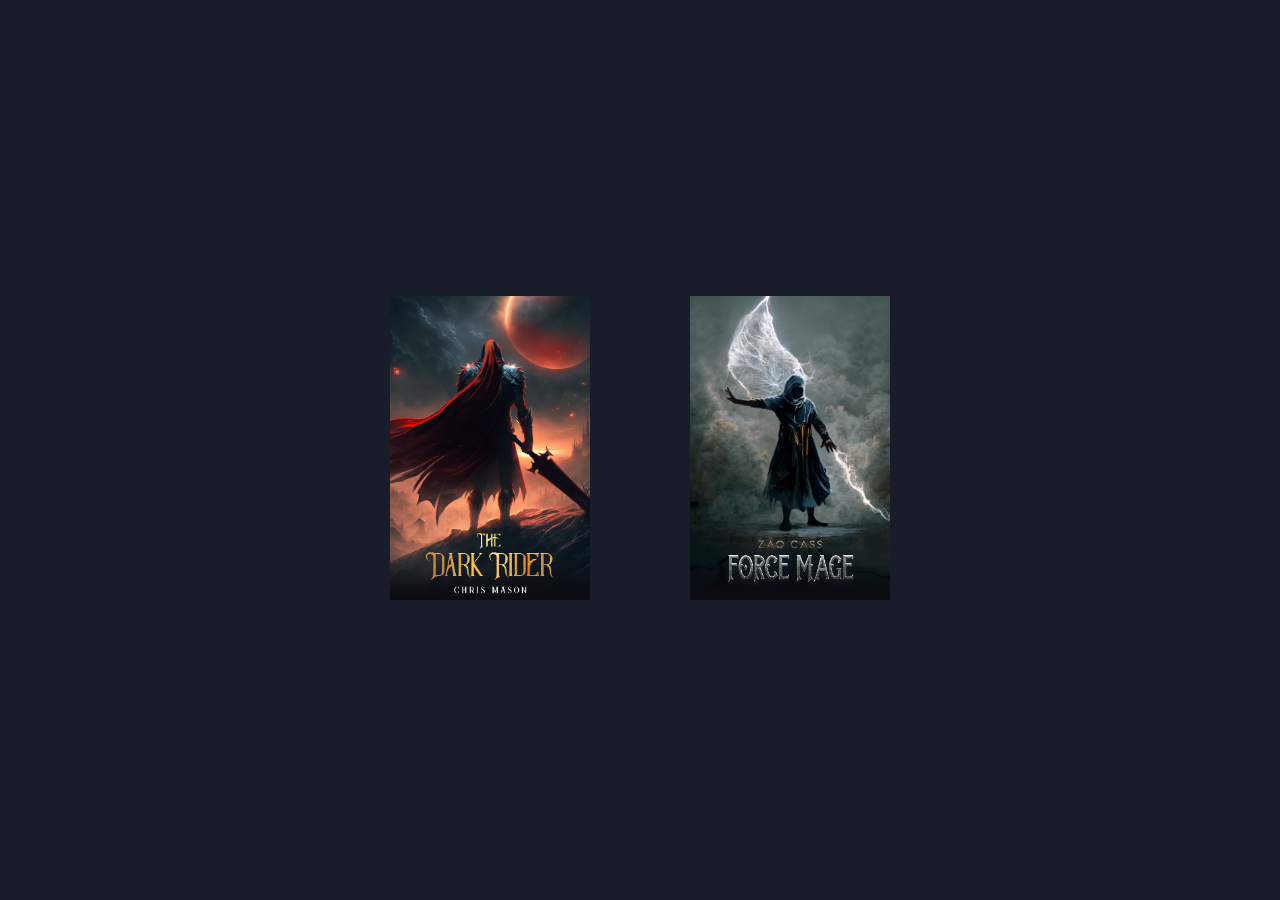
<file: desing card/index.html>
<!DOCTYPE html>
<html lang="en">
	<head>
		<meta charset="UTF-8" />
		<meta http-equiv="X-UA-Compatible" content="IE=edge" />
		<meta name="viewport" content="width=device-width, initial-scale=1.0" />
		<title>Document</title>
		<link rel="stylesheet" href="style.css" />
	</head>
	<body>
		<div class="card">
			<div class="wrapper">
				<img src="./dark_rider-cover.jpg" class="cover-image" />
			</div>
			<img src="./dark_rider-title.png" class="title" />
			<img src="./dark_rider-character.webp" class="character" />
		</div>

		<div class="card">
			<div class="wrapper">
				<img src="./force_mage-cover.jpg" class="cover-image" />
			</div>
			<img src="./force_mage-title.png" class="title" />
			<img src="./force_mage-character.webp" class="character" />
		</div>
	</body>
</html>
</file>
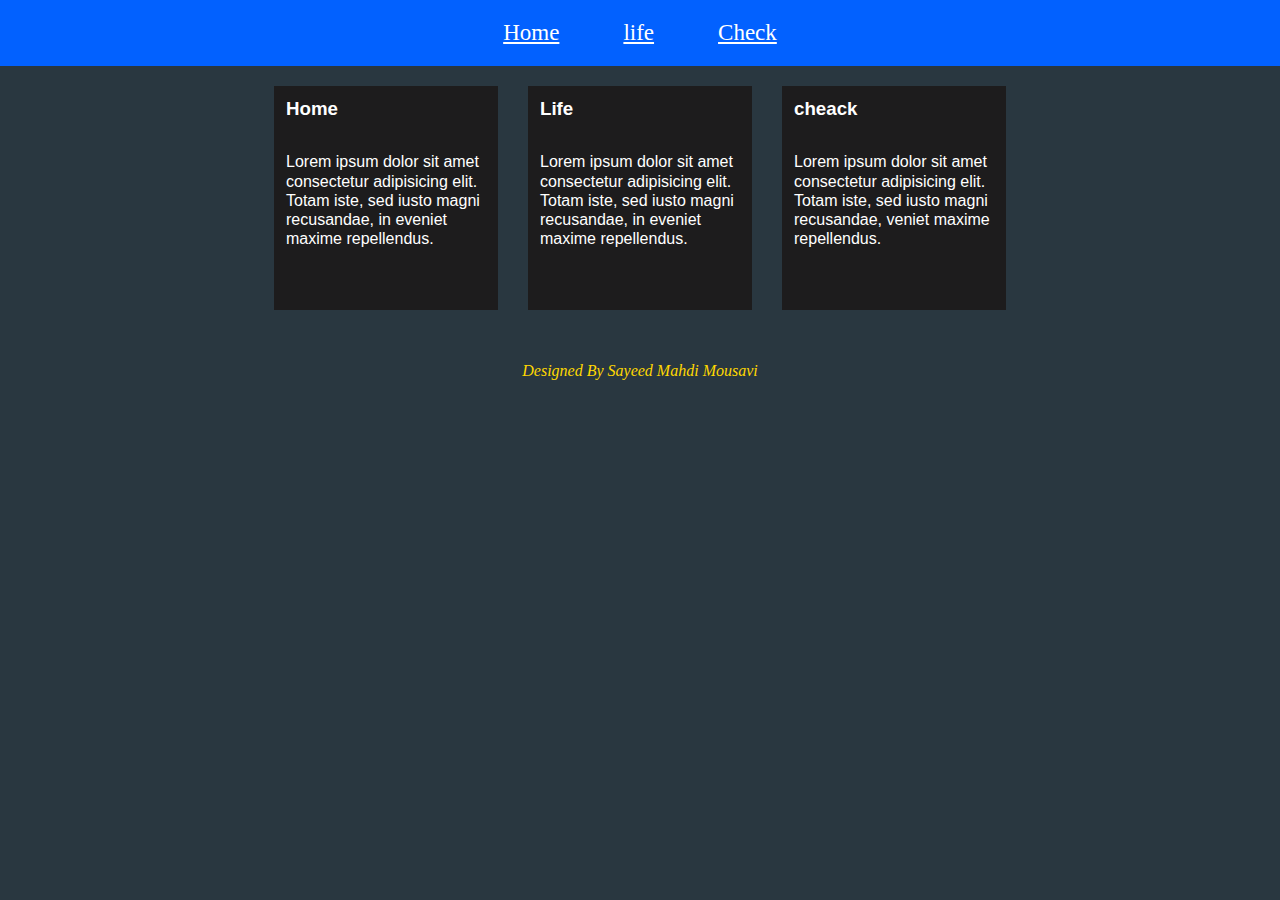
<file: desing card/nav.html>
<!DOCTYPE html>
<html lang="en">
	<head>
		<meta charset="UTF-8" />
		<meta http-equiv="X-UA-Compatible" content="IE=edge" />
		<meta name="viewport" content="width=device-width, initial-scale=1.0" />
		<link rel="stylesheet" href="nav-style.css" />
		<title>Document</title>
	</head>
	<body>
		<nav>
			<ul class="nav">
				<li>
					<a href="#card1">Home</a>
				</li>
				<li>
					<a href="#card2">life</a>
				</li>
				<li>
					<a href="#card3">Check</a>
				</li>
			</ul>
		</nav>
		<div class="container">
			<div id="card1">
				<h3>Home</h3>
				<p>
					Lorem ipsum dolor sit amet consectetur adipisicing elit. Totam iste,
					sed iusto magni recusandae, in eveniet maxime repellendus.
				</p>
			</div>
			<div id="card2">
				<h3>Life</h3>
				<p>
					Lorem ipsum dolor sit amet consectetur adipisicing elit. Totam iste,
					sed iusto magni recusandae, in eveniet maxime repellendus.
				</p>
			</div>
			<div id="card3">
				<h3>cheack</h3>
				<p>
					Lorem ipsum dolor sit amet consectetur adipisicing elit. Totam iste,
					sed iusto magni recusandae, veniet maxime repellendus.
				</p>
			</div>
		</div>
		<p class="authore">Designed By Sayeed Mahdi Mousavi</p>
	</body>
</html>
</file>
<file: desing card/style.css>
:root {
  --card-height: 300px;
  --card-width: calc(var(--card-height) / 1.5);
}
* {
  box-sizing: border-box;
}
body {
  width: 100vw;
  height: 100vh;
  margin: 0;
  display: flex;
  justify-content: center;
  align-items: center;
  background: #191c29;
}
.card {
  width: var(--card-width);
  height: var(--card-height);
  position: relative;
  display: flex;
  justify-content: center;
  align-items: flex-end;
  padding: 0 36px;
  perspective: 2500px;
  margin: 0 50px;
}

.cover-image {
  width: 100%;
  height: 100%;
  object-fit: cover;
}

.wrapper {
  transition: all 0.5s;
  position: absolute;
  width: 100%;
  z-index: -1;
}

.card:hover .wrapper {
  transform: perspective(900px) translateY(-5%) rotateX(25deg) translateZ(0);
  box-shadow: 2px 35px 32px -8px rgba(0, 0, 0, 0.75);
  -webkit-box-shadow: 2px 35px 32px -8px rgba(0, 0, 0, 0.75);
  -moz-box-shadow: 2px 35px 32px -8px rgba(0, 0, 0, 0.75);
}

.wrapper::before,
.wrapper::after {
  content: "";
  opacity: 0;
  width: 100%;
  height: 80px;
  transition: all 0.5s;
  position: absolute;
  left: 0;
}
.wrapper::before {
  top: 0;
  height: 100%;
  background-image: linear-gradient(
    to top,
    transparent 46%,
    rgba(12, 13, 19, 0.5) 68%,
    rgba(12, 13, 19) 97%
  );
}
.wrapper::after {
  bottom: 0;
  opacity: 1;
  background-image: linear-gradient(
    to bottom,
    transparent 46%,
    rgba(12, 13, 19, 0.5) 68%,
    rgba(12, 13, 19) 97%
  );
}

.card:hover .wrapper::before,
.wrapper::after {
  opacity: 1;
}

.card:hover .wrapper::after {
  height: 120px;
}
.title {
  width: 100%;
  transition: transform 0.5s;
}
.card:hover .title {
  transform: translate3d(0%, -50px, 100px);
}

.character {
  width: 100%;
  opacity: 0;
  transition: all 0.5s;
  position: absolute;
  z-index: -1;
}

.card:hover .character {
  opacity: 1;
  transform: translate3d(0%, -30%, 100px);
}
</file>
<file: desing card/nav-style.css>
html {
  scroll-behavior: smooth;
  background-color: #293740;
  scroll-snap-stop: 10rem;
}
 *{
  padding: 0;
  margin: 0;
 }
.nav{
  display: flex;
  background-color: #0261FF;
  color: white;
  list-style: none;
  font-size: 23px;
  padding: 20px;
  justify-content: center;
  gap: 4rem;
}

.nav a {
  color: white;
}

.container {
 display: flex;
  gap: 30px;
  justify-content: center;
  margin: 20px 0;
}
:target h3{
  color:  lime;

}
.container >div
{
  height: 200px;
  width: 200px;
  background-color: #1D1C1D;
  color: white;
  padding: 12px;
  font-family: sans-serif;
  line-height: 1.2;
  transition: transform 500ms ease;
} 
h3{
  margin-bottom: 2rem;
}
p{
  letter-spacing: 1.3;

}

.container >div:target {
  transform:scale(1.2) rotate(1turn);
}

.authore{
  text-align: center;
  padding-top: 2rem;
  color: gold;
  font-style: italic;
}
</file>
